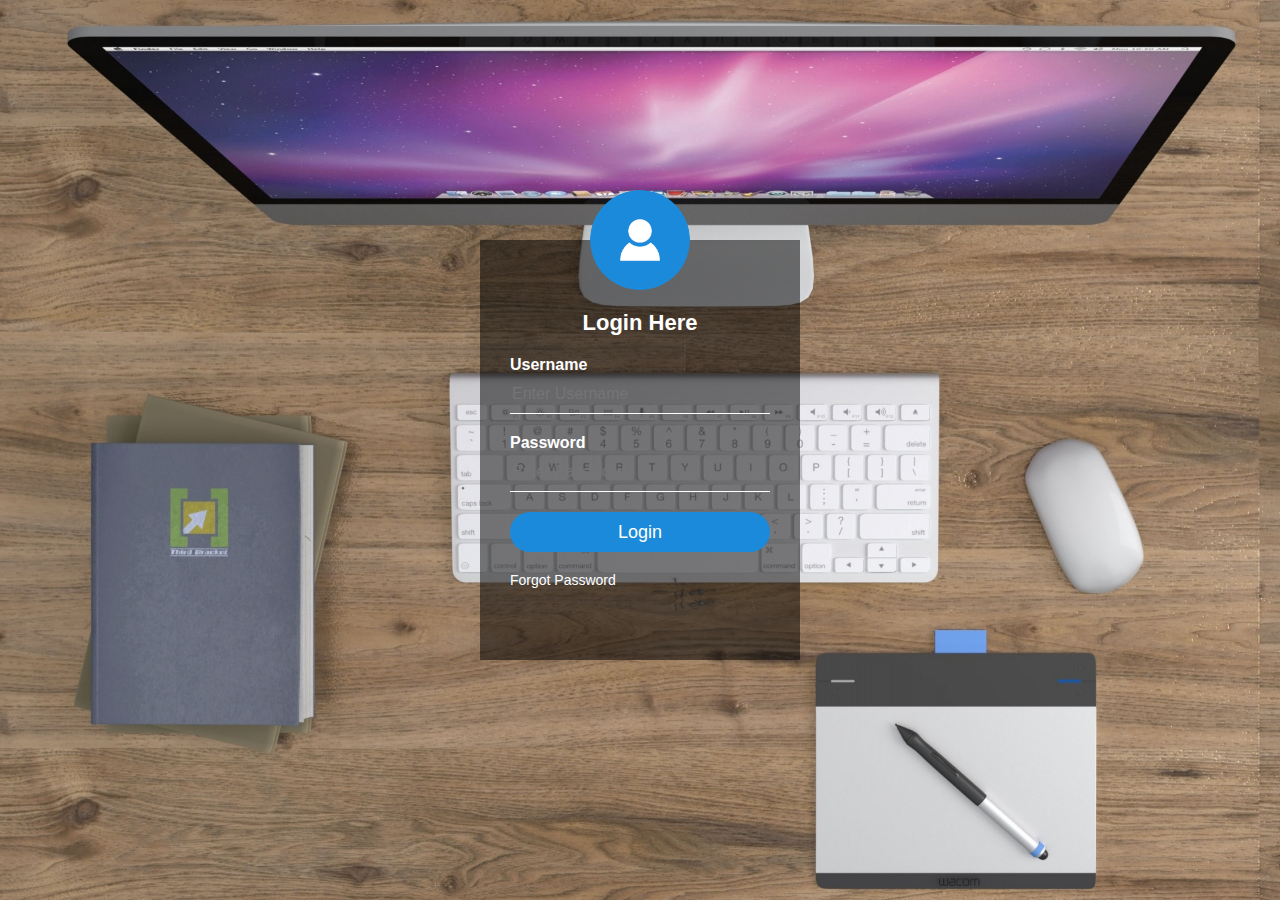
<file: simple login form/index.html>
<html>
    <head>
        <title>Login Form</title>
        <link rel="stylesheet" type="text/css" href="style.css">
        <link rel="icon" href="image3.jpg">
    </head>
    <body>
        <div class="login-box">
        <img src="avatar.png" class="avatar">
            <h1>Login Here</h1>
            <form>
            <p>Username</p>
                <input type="text" name="username" placeholder ="Enter Username">
                <p>
                Password</p>
                <input type="password" name="password" placeholder="Enter Password">
                <input type="submit" name="submit button" value="Login">
                <a href="#">Forgot Password</a>
            </form>
        </div>
    </body>
</html>
</file>
<file: simple login form/style.css>
body{
    margin: 0;
    padding: 0;
    background: url(image2.jpg);
    background-size: cover;
    background-position: center;
    font-family: sans-serif;
}
.login-box{
    width: 320px;
    height: 420px;
    background: rgba(0, 0, 0, 0.5);
    color: #fff;
    top: 50%;
    left: 50%;
    position: absolute;
    transform: translate(-50%,-50%);
    box-sizing: border-box;
    padding: 70px 30px;
}
.avatar{
    width:100px;
    height:100px;
    border-radius:50%;
    position: absolute;
    top:-50px;
    left: calc(50% - 50px);
}
h1{
    margin: 0;
    padding: 0 0 20px;
    text-align: center;
    font-size:22px;
}
.login-box p{
    margin:0;
    padding: 0;
    font-weight: bold;
}
.login-box input{
    width:100%;
    margin-bottom: 20px;
}
.login-box input[type="text"],input[type="password"]
{
    border:none;
    border-bottom: 1px solid #fff;
    background: transparent;
    outline: none;
    height: 40px;
    color: #fff;
    font-size: 16px;
}
.login-box input[type="submit"]
{
    border: none;
    outline: none;
    height: 40px;
    background: #1c8adb;
    color:#fff;
    font-size:18px;
    border-radius: 20px;
}
.login-box input[type="submit"]:hover
{
    cursor: pointer;
    background: #29dc79;
    color:#000;
}
.login-box a{
    text-decoration: none;
    font-size: 14px;
    color:#fff;
}
.login-box a:hover{
    cursor:pointer;
    background-color: none;
    color:blue;
}
</file>
